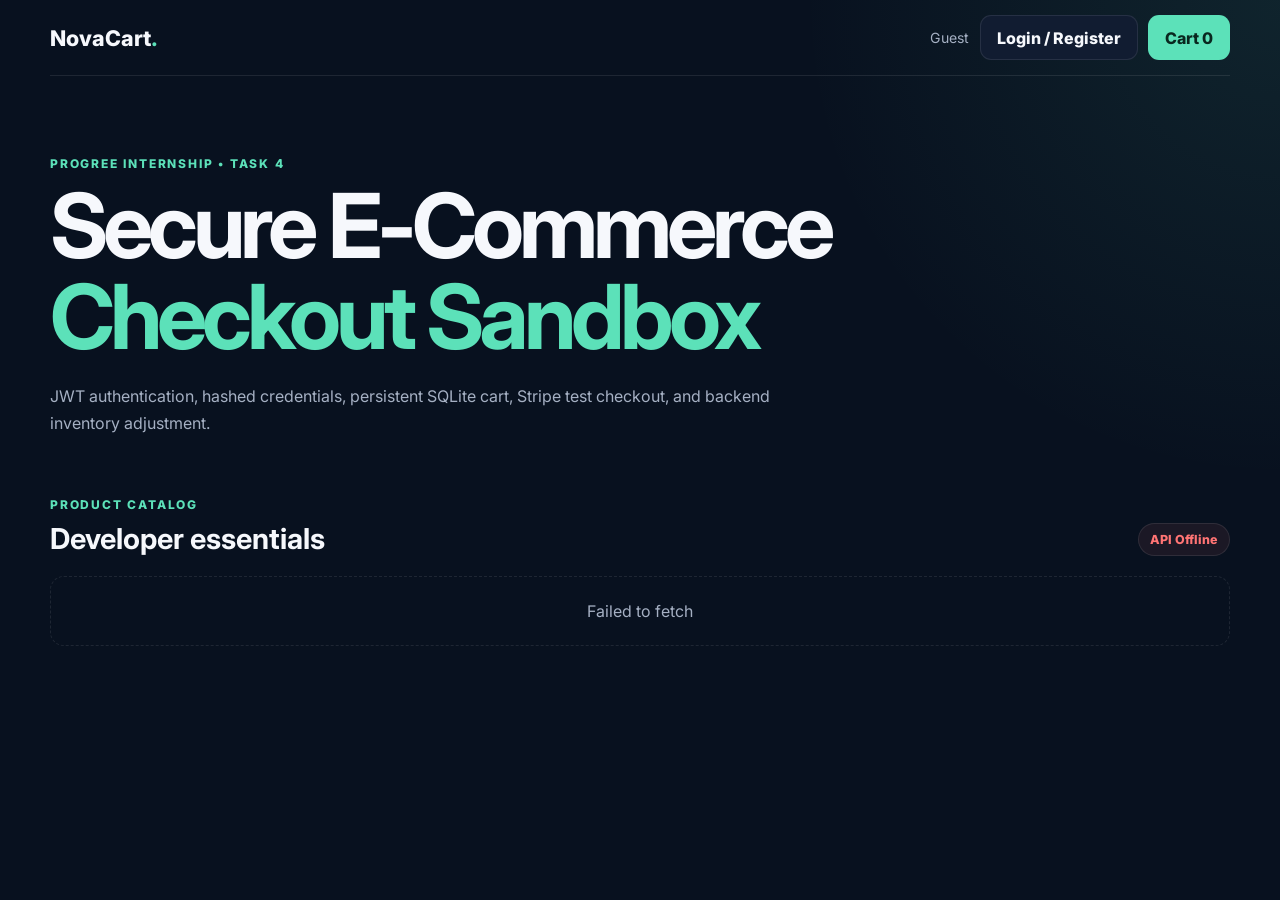
<file: frontend/index.html>
<!DOCTYPE html>
<html lang="en">
<head>
  <meta charset="UTF-8" />
  <meta name="viewport" content="width=device-width, initial-scale=1.0" />
  <meta name="description" content="Secure e-commerce sandbox project for Progree internship Task 4." />
  <title>NovaCart | Secure E-Commerce Sandbox</title>
  <link rel="preconnect" href="https://fonts.googleapis.com">
  <link rel="preconnect" href="https://fonts.gstatic.com" crossorigin>
  <link href="https://fonts.googleapis.com/css2?family=Inter:wght@400;500;600;700;800&display=swap" rel="stylesheet">
  <link rel="stylesheet" href="style.css" />
</head>
<body>
  <header class="topbar">
    <a class="brand" href="index.html">NovaCart<span>.</span></a>

    <div class="top-actions">
      <span id="userLabel" class="user-label">Guest</span>
      <button id="authButton" class="btn ghost" type="button">Login / Register</button>
      <button id="logoutButton" class="btn ghost hidden" type="button">Logout</button>
      <button id="cartButton" class="btn primary" type="button">
        Cart <span id="cartCount">0</span>
      </button>
    </div>
  </header>

  <main>
    <section class="hero">
      <p class="eyebrow">PROGREE INTERNSHIP • TASK 4</p>
      <h1>Secure E-Commerce <span>Checkout Sandbox</span></h1>
      <p>
        JWT authentication, hashed credentials, persistent SQLite cart,
        Stripe test checkout, and backend inventory adjustment.
      </p>
    </section>

    <section class="store-section">
      <div class="section-heading">
        <div>
          <p class="eyebrow">PRODUCT CATALOG</p>
          <h2>Developer essentials</h2>
        </div>
        <span id="apiStatus" class="status offline">API checking...</span>
      </div>

      <div id="productGrid" class="product-grid"></div>
      <div id="productState" class="state-card">Loading products...</div>
    </section>
  </main>

  <div id="overlay" class="overlay hidden"></div>

  <aside id="authPanel" class="side-panel hidden" aria-label="Authentication panel">
    <button class="close-btn" data-close-panel type="button">×</button>

    <div class="tabs">
      <button id="loginTab" class="tab active" type="button">Login</button>
      <button id="registerTab" class="tab" type="button">Register</button>
    </div>

    <form id="loginForm">
      <h2>Welcome back</h2>
      <label>
        Email
        <input id="loginEmail" type="email" required />
      </label>
      <label>
        Password
        <input id="loginPassword" type="password" required />
      </label>
      <button class="btn primary full" type="submit">Login</button>
    </form>

    <form id="registerForm" class="hidden">
      <h2>Create account</h2>
      <label>
        Name
        <input id="registerName" type="text" minlength="2" required />
      </label>
      <label>
        Email
        <input id="registerEmail" type="email" required />
      </label>
      <label>
        Password
        <input id="registerPassword" type="password" minlength="6" required />
      </label>
      <button class="btn primary full" type="submit">Register</button>
    </form>

    <p id="authMessage" class="message"></p>
  </aside>

  <aside id="cartPanel" class="side-panel cart-panel hidden" aria-label="Shopping cart">
    <button class="close-btn" data-close-panel type="button">×</button>

    <p class="eyebrow">PERSISTENT CART</p>
    <h2>Your cart</h2>

    <div id="cartItems" class="cart-items"></div>
    <div id="cartEmpty" class="state-card">Your cart is empty.</div>

    <div class="cart-summary">
      <div>
        <span>Total</span>
        <strong id="cartTotal">$0.00</strong>
      </div>
      <button
  id="checkoutButton"
  class="btn primary full"
  type="button"
  onclick="startCheckout()"
>
  Secure Test Checkout
</button>
      <p class="sandbox-note">Stripe Test Mode — no real payment is charged.</p>
    </div>

    <p id="cartMessage" class="message"></p>
  </aside>

  <template id="productTemplate">
    <article class="product-card">
      <div class="product-art">NC</div>
      <div class="product-body">
        <span class="stock"></span>
        <h3 class="product-name"></h3>
        <p class="product-description"></p>
        <div class="product-footer">
          <strong class="product-price"></strong>
          <button class="btn primary add-btn" type="button">Add to cart</button>
        </div>
      </div>
    </article>
  </template>

  <script src="script.js"></script>
</body>
</html>
</file>
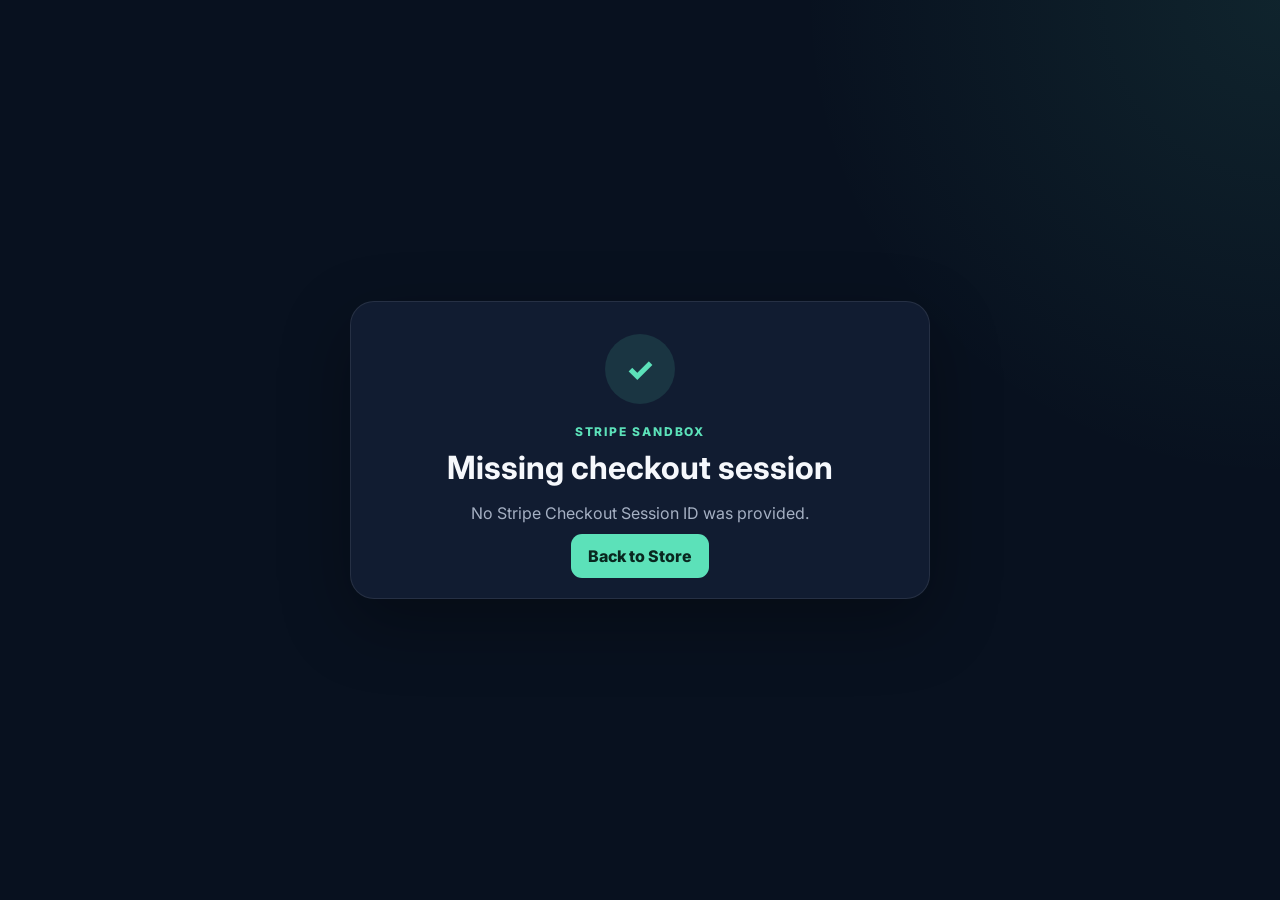
<file: frontend/success.html>
<!DOCTYPE html>
<html lang="en">
<head>
  <meta charset="UTF-8" />
  <meta name="viewport" content="width=device-width, initial-scale=1.0" />
  <title>Order Complete | NovaCart</title>
  <link rel="preconnect" href="https://fonts.googleapis.com">
  <link rel="preconnect" href="https://fonts.gstatic.com" crossorigin>
  <link href="https://fonts.googleapis.com/css2?family=Inter:wght@400;500;600;700;800&display=swap" rel="stylesheet">
  <link rel="stylesheet" href="style.css" />
</head>
<body class="success-page">
  <main class="success-card">
    <div class="success-icon">✓</div>
    <p class="eyebrow">STRIPE SANDBOX</p>
    <h1 id="successTitle">Verifying payment...</h1>
    <p id="successMessage">
      Please wait while the backend verifies the Stripe Checkout Session.
    </p>
    <div id="orderInfo" class="order-info hidden"></div>
    <a class="btn primary" href="index.html">Back to Store</a>
  </main>

  <script>
    const API_BASE = "http://127.0.0.1:8000";
    const params = new URLSearchParams(window.location.search);
    const sessionId = params.get("session_id");

    const title = document.getElementById("successTitle");
    const message = document.getElementById("successMessage");
    const orderInfo = document.getElementById("orderInfo");

    async function confirmOrder() {
      if (!sessionId) {
        title.textContent = "Missing checkout session";
        message.textContent = "No Stripe Checkout Session ID was provided.";
        return;
      }

      try {
        const response = await fetch(
          `${API_BASE}/api/checkout/confirm?session_id=${encodeURIComponent(sessionId)}`,
          {
            method: "POST",
            credentials: "include",
          }
        );

        const data = await response.json();

        if (!response.ok) {
          throw new Error(data.detail || "Could not confirm payment");
        }

        title.textContent = "Payment verified";
        message.textContent =
          "The order was completed and inventory was updated by the backend.";

        orderInfo.classList.remove("hidden");
        orderInfo.innerHTML = `
          <strong>Order #${data.order_id}</strong>
          <span>Total: $${(data.total_cents / 100).toFixed(2)}</span>
        `;
      } catch (error) {
        title.textContent = "Verification failed";
        message.textContent = error.message;
      }
    }

    confirmOrder();
  </script>
</body>
</html>
</file>
<file: frontend/style.css>
:root {
  --bg: #08111f;
  --surface: #111c31;
  --surface-2: #17253d;
  --text: #f6f8fc;
  --muted: #a5b0c3;
  --accent: #5ce1b9;
  --accent-dark: #09271f;
  --danger: #ff7474;
  --border: rgba(255,255,255,.09);
  --shadow: 0 24px 70px rgba(0,0,0,.32);
  --radius: 20px;
}

* {
  box-sizing: border-box;
  margin: 0;
  padding: 0;
}

body {
  min-height: 100vh;
  font-family: "Inter", sans-serif;
  color: var(--text);
  background:
    radial-gradient(circle at top right, rgba(92,225,185,.09), transparent 30rem),
    var(--bg);
}

button,
input {
  font: inherit;
}

button {
  cursor: pointer;
}

a {
  color: inherit;
  text-decoration: none;
}

.hidden {
  display: none !important;
}

.topbar {
  width: min(1180px, calc(100% - 2rem));
  margin: 0 auto;
  min-height: 76px;
  display: flex;
  align-items: center;
  justify-content: space-between;
  gap: 1rem;
  border-bottom: 1px solid var(--border);
}

.brand {
  font-size: 1.35rem;
  font-weight: 800;
}

.brand span,
.hero h1 span {
  color: var(--accent);
}

.top-actions {
  display: flex;
  align-items: center;
  gap: .65rem;
  flex-wrap: wrap;
  justify-content: flex-end;
}

.user-label {
  color: var(--muted);
  font-size: .88rem;
}

.btn {
  border: 1px solid transparent;
  border-radius: 11px;
  padding: .7rem 1rem;
  font-weight: 800;
  transition: transform .18s ease, opacity .18s ease;
}

.btn:hover {
  transform: translateY(-1px);
}

.btn:disabled {
  opacity: .5;
  cursor: not-allowed;
  transform: none;
}

.btn.primary {
  background: var(--accent);
  color: var(--accent-dark);
}

.btn.ghost {
  background: var(--surface);
  color: var(--text);
  border-color: var(--border);
}

.btn.full {
  width: 100%;
}

.hero,
.store-section {
  width: min(1180px, calc(100% - 2rem));
  margin-inline: auto;
}

.hero {
  padding: 80px 0 60px;
  max-width: 1180px;
}

.eyebrow {
  color: var(--accent);
  font-size: .75rem;
  letter-spacing: .15em;
  font-weight: 800;
  margin-bottom: .55rem;
}

.hero h1 {
  max-width: 850px;
  font-size: clamp(2.5rem, 7vw, 5.7rem);
  line-height: 1.02;
  letter-spacing: -.055em;
}

.hero > p:last-child {
  color: var(--muted);
  max-width: 720px;
  margin-top: 1.25rem;
  line-height: 1.7;
}

.store-section {
  padding-bottom: 70px;
}

.section-heading {
  display: flex;
  justify-content: space-between;
  gap: 1rem;
  align-items: flex-end;
  margin-bottom: 1.25rem;
}

.section-heading h2 {
  font-size: 1.8rem;
}

.status {
  padding: .48rem .72rem;
  border: 1px solid var(--border);
  border-radius: 999px;
  font-size: .78rem;
  font-weight: 800;
}

.status.online {
  color: var(--accent);
  background: rgba(92,225,185,.08);
}

.status.offline {
  color: var(--danger);
  background: rgba(255,116,116,.08);
}

.product-grid {
  display: grid;
  grid-template-columns: repeat(4, 1fr);
  gap: 1rem;
}

.product-card {
  background: var(--surface);
  border: 1px solid var(--border);
  border-radius: var(--radius);
  overflow: hidden;
  box-shadow: var(--shadow);
}

.product-art {
  height: 170px;
  display: grid;
  place-items: center;
  background:
    linear-gradient(135deg, rgba(92,225,185,.22), rgba(112,168,255,.14)),
    var(--surface-2);
  font-size: 2rem;
  font-weight: 800;
  color: var(--accent);
}

.product-body {
  padding: 1.1rem;
}

.stock {
  display: inline-block;
  color: var(--accent);
  font-size: .75rem;
  font-weight: 800;
  margin-bottom: .65rem;
}

.product-name {
  font-size: 1.08rem;
}

.product-description {
  color: var(--muted);
  font-size: .88rem;
  line-height: 1.6;
  margin-top: .5rem;
  min-height: 58px;
}

.product-footer {
  margin-top: 1rem;
  display: flex;
  justify-content: space-between;
  gap: .8rem;
  align-items: center;
}

.product-price {
  font-size: 1.05rem;
}

.state-card {
  border: 1px dashed var(--border);
  border-radius: 14px;
  padding: 1.5rem;
  color: var(--muted);
  text-align: center;
}

.overlay {
  position: fixed;
  inset: 0;
  background: rgba(0,0,0,.62);
  backdrop-filter: blur(4px);
  z-index: 20;
}

.side-panel {
  position: fixed;
  z-index: 30;
  top: 0;
  right: 0;
  width: min(440px, 100%);
  height: 100vh;
  overflow-y: auto;
  background: #0d1729;
  border-left: 1px solid var(--border);
  box-shadow: var(--shadow);
  padding: 2rem 1.25rem;
}

.close-btn {
  position: absolute;
  right: 1rem;
  top: .9rem;
  width: 40px;
  height: 40px;
  border-radius: 10px;
  border: 1px solid var(--border);
  background: var(--surface);
  color: var(--text);
  font-size: 1.4rem;
}

.tabs {
  display: flex;
  gap: .5rem;
  margin: 2.5rem 0 1.2rem;
}

.tab {
  flex: 1;
  border: 1px solid var(--border);
  border-radius: 10px;
  padding: .7rem;
  background: var(--surface);
  color: var(--muted);
  font-weight: 800;
}

.tab.active {
  background: var(--accent);
  color: var(--accent-dark);
}

.side-panel form {
  display: grid;
  gap: 1rem;
}

.side-panel form h2 {
  margin-bottom: .2rem;
}

.side-panel label {
  display: grid;
  gap: .4rem;
  font-size: .86rem;
  font-weight: 700;
}

.side-panel input {
  width: 100%;
  padding: .78rem .85rem;
  border-radius: 10px;
  border: 1px solid var(--border);
  background: var(--surface);
  color: var(--text);
  outline: none;
}

.side-panel input:focus {
  border-color: var(--accent);
}

.message {
  min-height: 1.4rem;
  margin-top: .8rem;
  color: var(--accent);
  font-size: .84rem;
}

.cart-panel h2 {
  margin-bottom: 1rem;
}

.cart-items {
  display: grid;
  gap: .75rem;
}

.cart-item {
  background: var(--surface);
  border: 1px solid var(--border);
  border-radius: 13px;
  padding: .9rem;
}

.cart-item-top {
  display: flex;
  justify-content: space-between;
  gap: .8rem;
}

.cart-item h3 {
  font-size: .95rem;
}

.cart-item p {
  color: var(--muted);
  font-size: .8rem;
  margin-top: .2rem;
}

.cart-item-controls {
  margin-top: .75rem;
  display: flex;
  gap: .5rem;
  align-items: center;
}

.cart-item-controls input {
  width: 80px;
}

.remove-btn {
  border: 0;
  background: transparent;
  color: var(--danger);
  font-weight: 800;
}

.cart-summary {
  margin-top: 1.2rem;
  border-top: 1px solid var(--border);
  padding-top: 1rem;
}

.cart-summary > div {
  display: flex;
  justify-content: space-between;
  margin-bottom: 1rem;
}

.sandbox-note {
  color: var(--muted);
  font-size: .75rem;
  text-align: center;
  margin-top: .7rem;
}

.success-page {
  display: grid;
  place-items: center;
  padding: 1rem;
}

.success-card {
  width: min(580px, 100%);
  background: var(--surface);
  border: 1px solid var(--border);
  border-radius: 24px;
  padding: 2rem;
  box-shadow: var(--shadow);
  text-align: center;
}

.success-icon {
  margin: 0 auto 1.25rem;
  width: 70px;
  height: 70px;
  border-radius: 50%;
  display: grid;
  place-items: center;
  background: rgba(92,225,185,.12);
  color: var(--accent);
  font-size: 2rem;
  font-weight: 800;
}

.success-card h1 {
  font-size: 2rem;
}

.success-card > p:not(.eyebrow) {
  color: var(--muted);
  line-height: 1.7;
  margin: .8rem 0 1.2rem;
}

.order-info {
  margin: 1rem 0;
  padding: 1rem;
  border: 1px solid var(--border);
  border-radius: 12px;
  display: flex;
  justify-content: space-between;
  gap: 1rem;
}

@media (max-width: 980px) {
  .product-grid {
    grid-template-columns: repeat(2, 1fr);
  }
}

@media (max-width: 620px) {
  .topbar {
    align-items: flex-start;
    padding: 1rem 0;
  }

  .top-actions {
    max-width: 250px;
  }

  .user-label {
    width: 100%;
    text-align: right;
  }

  .hero {
    padding-top: 52px;
  }

  .product-grid {
    grid-template-columns: 1fr;
  }

  .section-heading {
    align-items: flex-start;
    flex-direction: column;
  }

  .product-art {
    height: 135px;
  }
}
</file>
